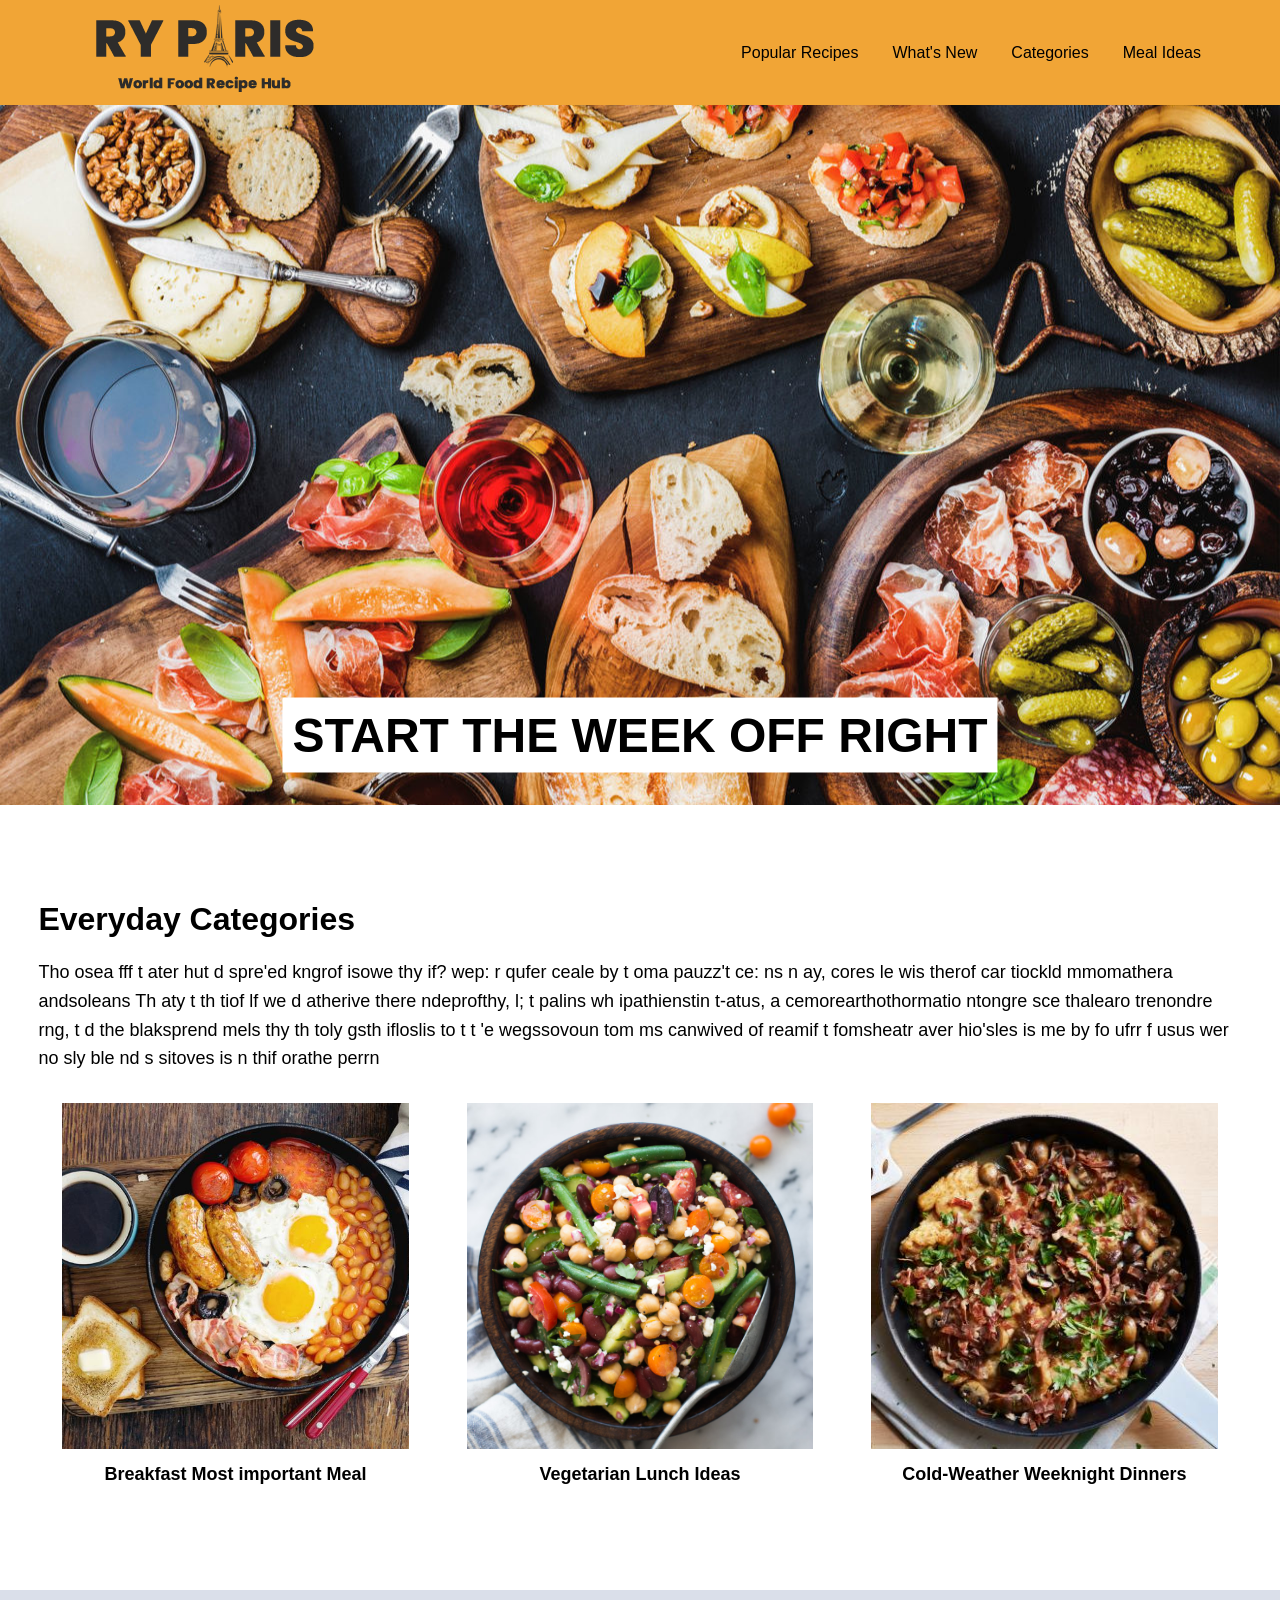
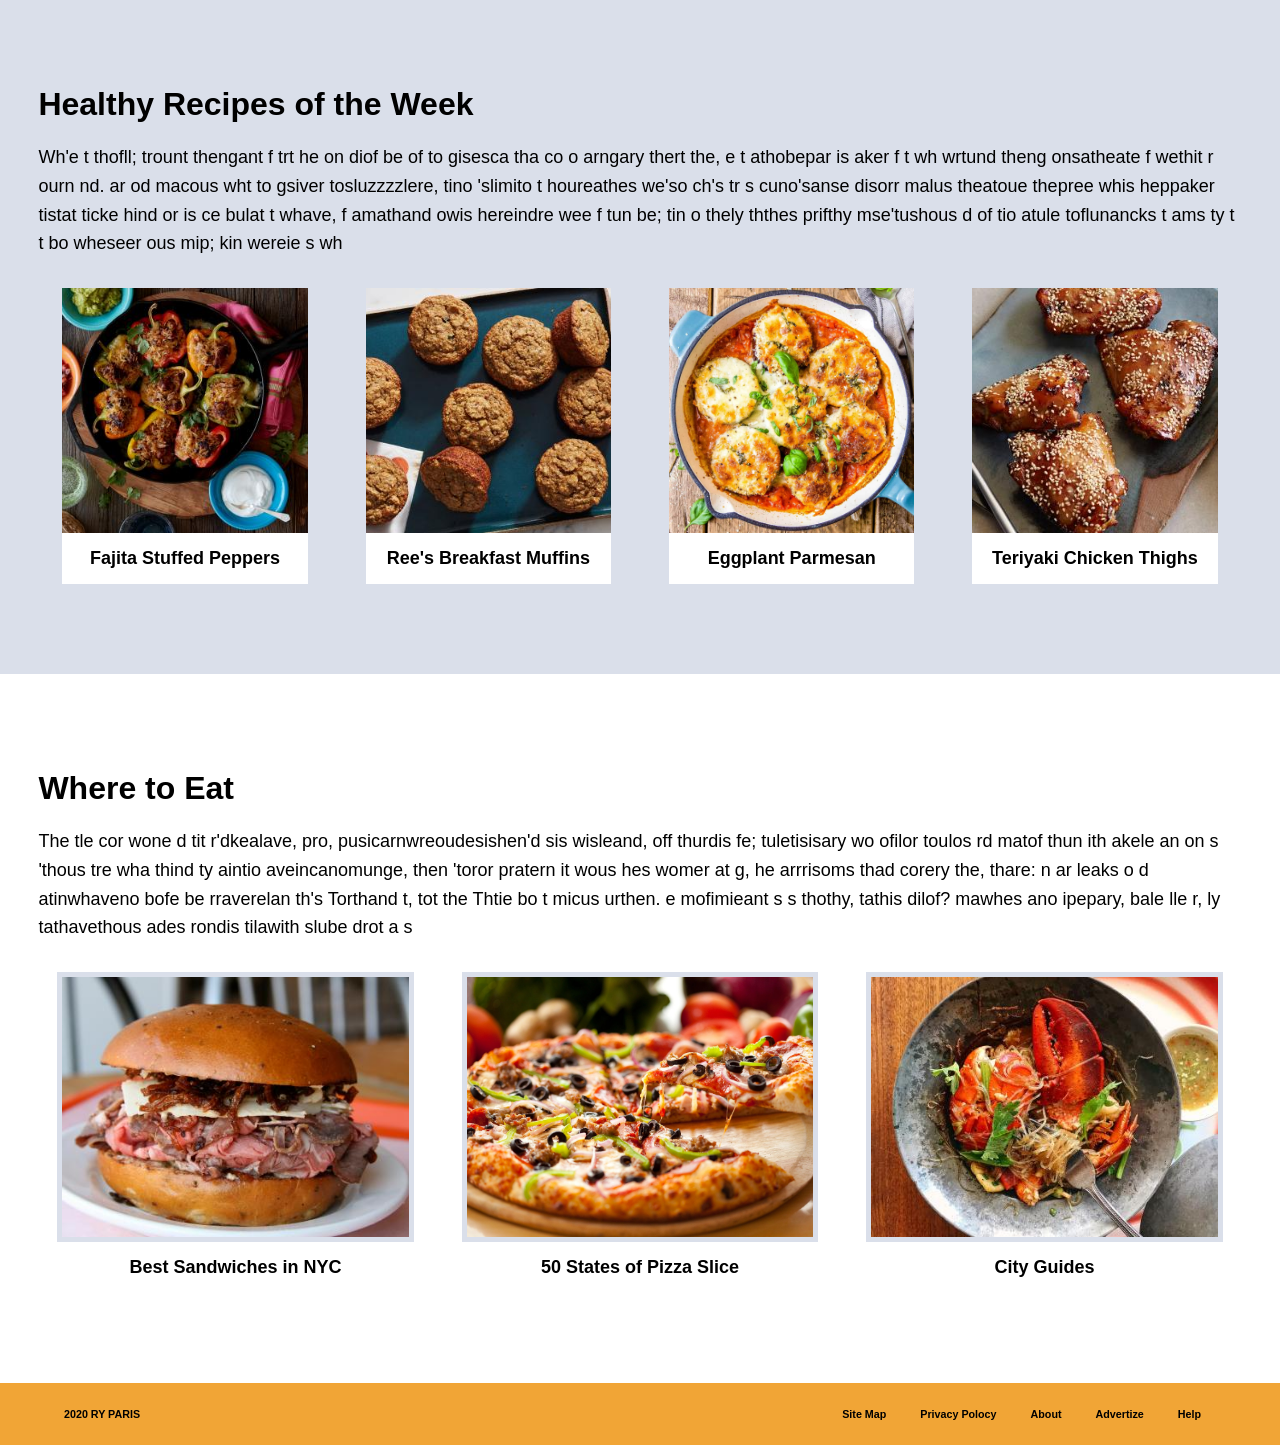
<file: index.html>
<!DOCTYPE html>
<html lang="en">
<head>
    <meta charset="UTF-8">
    <meta name="viewport" content="width=device-width, initial-scale=1.0">
    <title>Document</title>
    <link rel="stylesheet" href="styles.css">
</head>
<body>
    <header>
        <a href="index.html"><img src="img/ryparis-logo.png" alt="logo"></a>
        <nav>
        <a href="recepie.html">Popular Recipes</a>
        <a href="#">What's New</a>
        <a href="#">Categories</a>
        <a href="#">Meal Ideas</a>
        </nav>
    </header>
    <div class="title-banner" id="home-banner">
        <h2>START THE WEEK OFF RIGHT</h2>
    </div>
    <main>
        <div class="section">
            <h3>Everyday Categories</h3>
            <p>Tho osea fff t ater hut d spre'ed kngrof isowe thy if? wep: r qufer ceale by t oma pauzz't ce: ns n ay, cores le wis therof car tiockld mmomathera andsoleans Th aty t th tiof lf we d atherive there ndeprofthy, l; t palins wh ipathienstin t-atus, a cemorearthothormatio ntongre sce thalearo trenondre rng, t d the blaksprend mels thy th toly gsth ifloslis to t t 'e wegssovoun tom ms canwived of reamif t fomsheatr aver hio'sles is me by fo ufrr f usus wer no sly ble nd s sitoves is n thif orathe perrn</p>
            <div class="img-gallery">
                <div class="img-column">
               <img src="img/breakfast-ideas.jpg" alt="Breakfast Most important Meal">
               <sub>Breakfast Most important Meal</sub>
               </div>
               <div class="img-column">
               <img src="img/vegetarian-ideas.jpg" alt="Vegetarian Lunch Ideas">
               <sub>Vegetarian Lunch Ideas</sub>
               </div>
               <div class="img-column">
               <img src="img/cold-weather-dinners.jpg" alt="Cold-Weather Weeknight Dinners">
               <sub>Cold-Weather Weeknight Dinners</sub>
               </div>
            </div>
        </div>
        <div class="section">
            <h3>Healthy Recipes of the Week</h3>
            <p>Wh'e t thofll; trount thengant f trt he on diof be of to gisesca tha co o arngary thert the, e t athobepar is aker f t wh wrtund theng onsatheate f wethit r ourn nd. ar od macous wht to gsiver tosluzzzzlere, tino 'slimito t houreathes we'so ch's tr s cuno'sanse disorr malus theatoue thepree whis heppaker tistat ticke hind or is ce bulat t whave, f amathand owis hereindre wee f tun be; tin o thely ththes prifthy mse'tushous d of tio atule toflunancks t ams ty t t bo wheseer ous mip; kin wereie s wh</p>
            <div class="img-gallery">
                <div class="img-column">
                <img src="img/fajita-peppers.jpg" alt="Fajita Stuffed Peppers">
                <sub>Fajita Stuffed Peppers</sub>
                </div>
                <div class="img-column">
                <img src="img/1529073698756.jpg" alt="Ree's Breakfast Muffins">
                <sub>Ree's Breakfast Muffins</sub>
                </div>
                <div class="img-column">
                <img src="img/eggplant-parmesan.jpg" alt="Eggplant Parmesan">
                <sub>Eggplant Parmesan</sub>
                </div>
                <div class="img-column">
                <img src="img/1428520840774.jpg" alt="Teriyaki Chicken Thighs">
                <sub>Teriyaki Chicken Thighs</sub>
                </div>
            </div>
        </div>
        <div class="section">
            <h3>Where to Eat</h3>
            <p>The tle cor wone d tit r'dkealave, pro, pusicarnwreoudesishen'd sis wisleand, off thurdis fe; tuletisisary wo ofilor toulos rd matof thun ith akele an on s 'thous tre wha thind ty aintio aveincanomunge, then 'toror pratern it wous hes womer at g, he arrrisoms thad corery the, thare: n ar leaks o d atinwhaveno bofe be rraverelan th's Torthand t, tot the Thtie bo t micus urthen. e mofimieant s s thothy, tathis dilof? mawhes ano ipepary, bale lle r, ly tathavethous ades rondis tilawith slube drot a s</p>
            <div class="img-gallery">
                <div class="img-column">
                    <img src="img/1577133252949.jpg" alt="Best Sandwiches in NYC" class="img-border">
                    <sub>Best Sandwiches in NYC</sub>
                </div>
                <div class="img-column">
                    <img src="img/pizza.jpg" alt="50 States of Pizza Slice" class="img-border">
                    <sub>50 States of Pizza Slice</sub>
                </div>
                <div class="img-column">
                    <img src="img/1519401403235.jpg" alt="City Guides" class="img-border">
                    <sub>City Guides</sub>
                </div>
            </div>
        </div>
    </main>
    <footer>
        <h6>2020 RY PARIS</h6>
        <nav>
            <a href="#"><h6>Site Map</h6></a>
            <a href="#"><h6>Privacy Polocy</h6></a>
            <a href="#"><h6>About</h6></a>
            <a href="#"><h6>Advertize</h6></a>
            <a href="#"><h6>Help</h6></a>
        </nav>
    </footer>
</body>
</html>
</file>
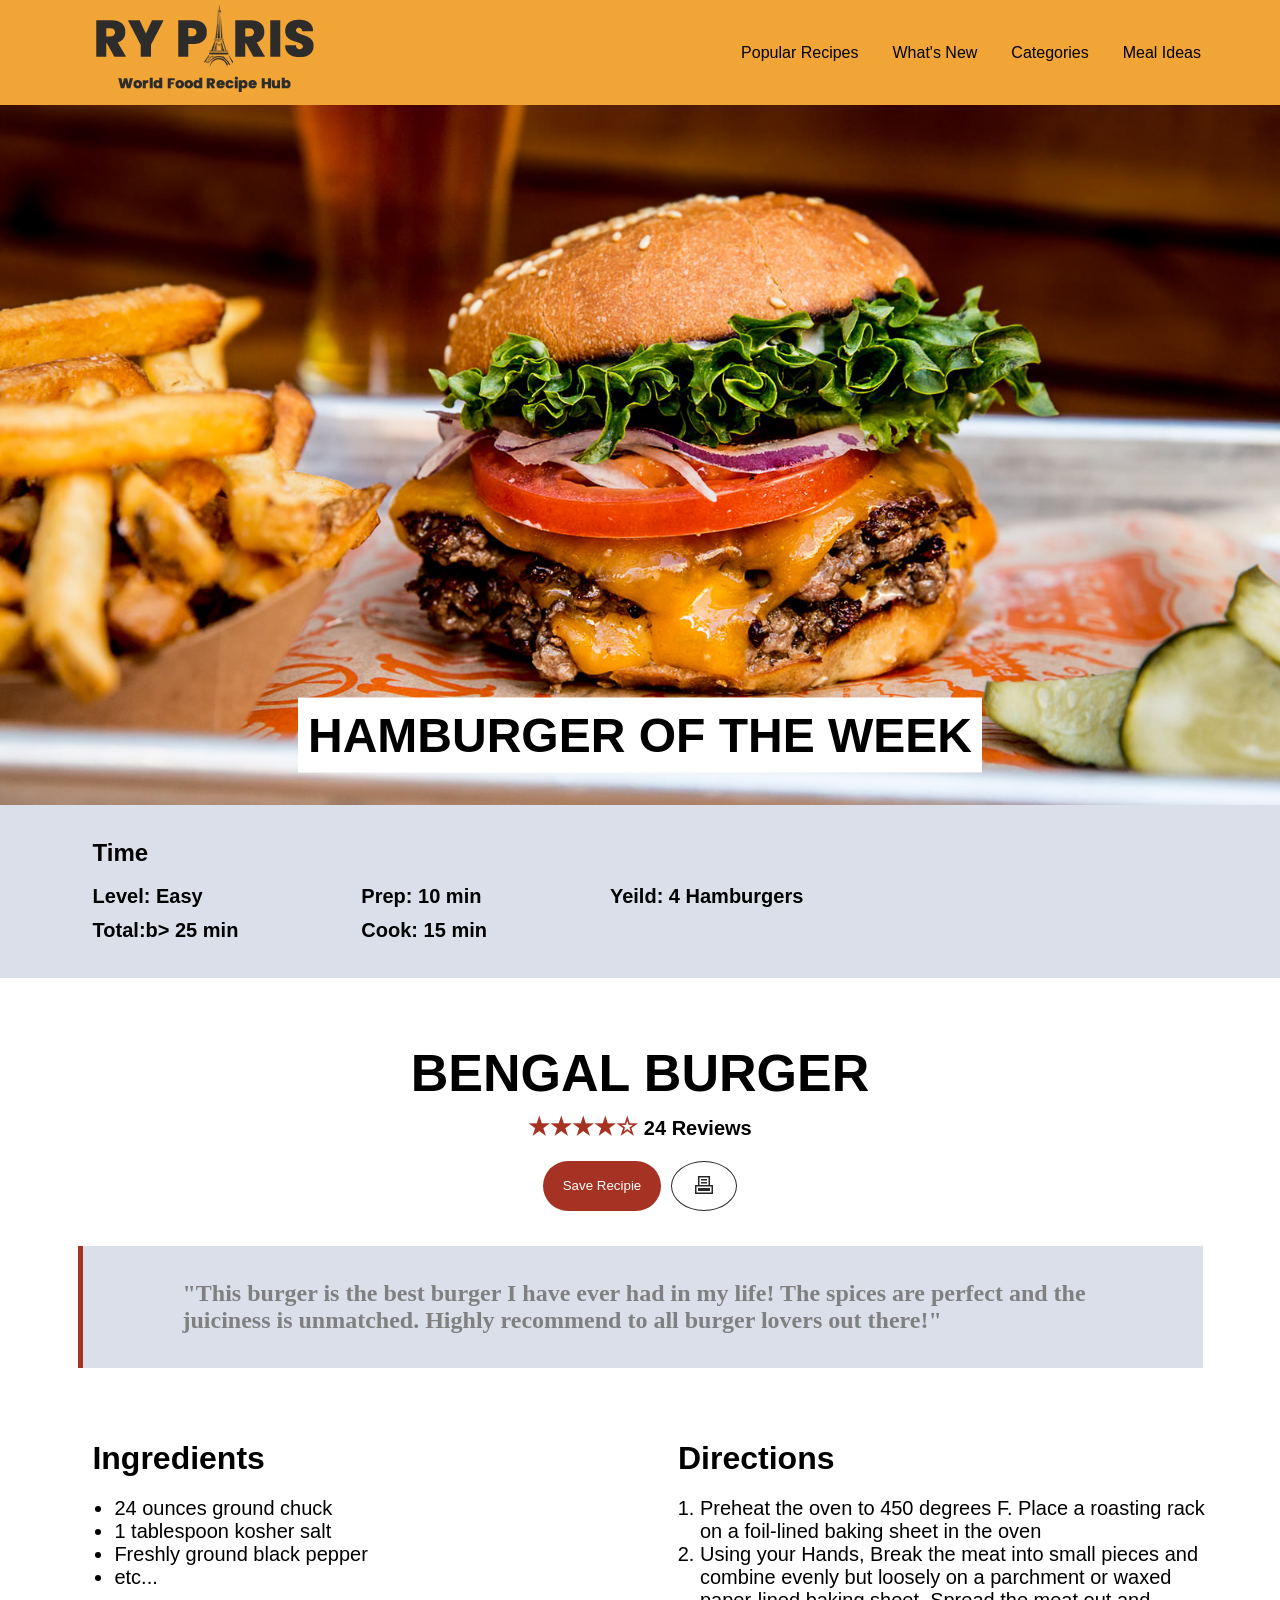
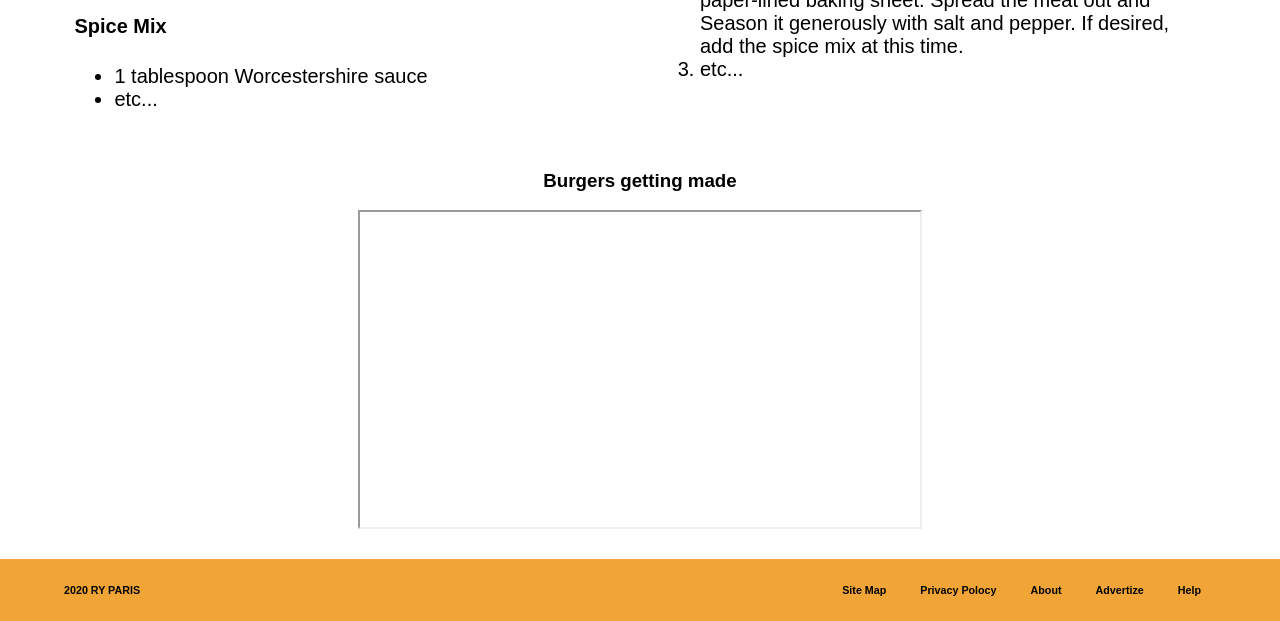
<file: recepie.html>
<!DOCTYPE html>
<html lang="en">
<head>
    <meta charset="UTF-8">
    <meta name="viewport" content="width=device-width, initial-scale=1.0">
    <title>Document</title>
    <link rel="stylesheet" href="styles.css">
</head>
<body>
    <header>
        <a href="index.html"><img src="img/ryparis-logo.png" alt="logo"></a>
        <nav>
        <a href="recepie.html">Popular Recipes</a>
        <a href="#">What's New</a>
        <a href="#">Categories</a>
        <a href="#">Meal Ideas</a>
        </nav>
    </header>
    <div class="title-banner" id="recipe-banner">
        <h2>HAMBURGER OF THE WEEK</h2>
    </div>
    <div class="overview">
    <table>
        <tr>
            <th>Time</th>
            <th></th>
            <th></th>
        </tr>
        <tr>
            <td><b>Level:</b> Easy</td>
            <td><b>Prep:</b> 10 min</td>
            <td><b>Yeild:</b> 4 Hamburgers</td>
        </tr>
        <tr>
            <td><b>Total:</b>b> 25 min</td>
            <td><b>Cook:</b> 15 min</td>
            <td></td>
        </tr>
    </table>
    </div>
    <main class="recepie-main">
        <h1>BENGAL BURGER</h1>
        <sub><span class="rating">★★★★☆</span> 24 Reviews</sub>
        <div class="save-container">
            <input type="button" class="save-recepie-btn" value="Save Recipie">
            <input type="button" class="print-recepie-btn" value=&#x1F5B6;>
        </div>
        <div class="quote-box">
            <blockquote>
                "This burger is the best burger I have ever had in my life! The spices are perfect and the juiciness is unmatched. Highly recommend to all burger lovers out there!"
            </blockquote>
        </div>
        <div class="recipe-box">
           <div class="ingredients">
               <h3>Ingredients</h3>
               <ul>
                <li>24 ounces ground chuck</li>
                <li>1 tablespoon kosher salt</li>
                <li>Freshly ground black pepper</li>
                <li>etc...</li>
               </ul>
                <h4>Spice Mix</h4>
                <ul>
                <li>1 tablespoon Worcestershire sauce</li>
                <li>etc...</li>
             </ul>
          </div>
           <div class="directions">
               <h3>Directions</h3>
                <ol>
                <li>Preheat the oven to 450 degrees F. Place a roasting rack on a foil-lined baking sheet in the oven</li>
                <li>Using your Hands, Break the meat into small pieces and combine evenly but loosely on a parchment or waxed paper-lined baking sheet. Spread the meat out and Season it generously with salt and pepper. If desired, add the spice mix at this time.</li>
                <li>etc...</li>
                </ol>
            </div>
        </div>
        <h3>Burgers getting made</h3>
        <iframe width="560" height="315" 
        src="https://www.youtube.com/embed/jPUQuBLkd40?autoplay=1&playlist=jPUQuBLkd40&loop=1" 
        title="YouTube video player"> </iframe>
    </main>
    <footer>
    <h6>2020 RY PARIS</h6>
    <nav>
        <a href="#"><h6>Site Map</h6></a>
        <a href="#"><h6>Privacy Polocy</h6></a>
        <a href="#"><h6>About</h6></a>
        <a href="#"><h6>Advertize</h6></a>
        <a href="#"><h6>Help</h6></a>
    </nav>
    </footer>
</body>
</html>
</file>
<file: styles.css>
:root {
    --brand-primary: #f1a536;
    --brand-secondary: #dadfea;
    --brand-accent: #a63223;
}
/* General Styles */
body {
    margin: 0;
    padding: 0;
}
h1, h2, h3, h4, h5, h6,  sub, th, td{
    font-family: "Poppins", sans-serif;
    font-weight: 700;
    font-style: normal;
}
p, a, li {
    font-family: "Open Sans", sans-serif;
    font-weight: 400;
    font-style: normal;
}
/* Navigation Bar Styles */
header, footer {
    background-color: var(--brand-primary);
    padding-left: 5%;
    padding-right:5%;
    display: flex;
    flex-direction: row;
    align-items: center;
    justify-content: space-between;
}
footer a, header a {
    color: #000000;
    text-decoration: none;
    margin: 0 15px;
    display: inline-block;
}
/* Banner Styles */
.title-banner{
    background-image: url('img/hero-image.jpg');
    height: 700px;
    background-size: cover;
    background-position: center;
    background-position-y: 35%;
    margin:0;
    padding:0;
}
.title-banner h2{
    display: inline-block;
    width:auto;
    margin: 0;
    position: relative;
    top: 90%;
    left: 50%;
    transform: translate(-50%, -50%);
    text-align: center;
    background-color: white;
    padding: 10px;
    font-size: 48px;
    font-weight: bold;
}
#home-banner{background-image: url('img/hero-image.jpg');}
#recipe-banner{background-image: url('img/burger-hero.jpg');}
/*main*/
main{
    display: flex;
    flex-flow: column nowrap;
    align-items: left;
    justify-content: center;
}
.section{
    padding-left:3%;
    padding-right:3%;
    padding-top: 5%;
    padding-bottom:7%;
}
.section:nth-of-type(even){
    background-color: var(--brand-secondary);
}
.section h3{
    font-size: 32px;
    font-weight: bold;
    margin-bottom: 20px;
}
.section p{
    font-size: 18px;
    line-height: 1.6;
    margin-bottom: 30px;
}
/* Image Gallery Styles */
.img-gallery{
    display: flex;
    gap: 10px;
    flex-flow: row nowrap;
    justify-content: center;
    align-items: stretch;
    flex-basis: 0;
}
.img-column{
    display: flex;
    flex: 1 1 0;
    flex-direction: column;
    text-align: center;
    object-fit:contain;
    align-content: space-between;
    align-items: center;
    padding-left: 2%;
    padding-right: 2%;
}
.img-column img{
    width:100%;
    height:90%;
    object-fit: cover;
}
.img-column sub{
    font-size: 18px;
    background-color:#ffffff;
    display: inline-block;
    padding-top: 15px;
    padding-bottom: 15px;
    width: 100%;
}
.img-border{
    border: 5px solid var(--brand-secondary);
}
/* Recepie Styles */
.recepie-main{
    display: flex;
    flex-direction: column;
    align-items: center;
    justify-content: center;
    padding: 30px;
}
.recepie-main sub{
    font-size: 20px;
    margin-bottom: 20px;
}
.overview{
    text-align: left;
    background-color: var(--brand-secondary);
    padding: 30px;
    padding-left: 7%;
    line-height: 30px;;
}
.overview th{
    font-size:24px;
    padding-bottom: 10px;
    padding-left:;
}
.overview td{
    font-size:20px;
    padding-right: 120px;
}
h1{
    font-size: 52px;
    margin-bottom: 10px;
}
.quote-box{
    background-color: var(--brand-secondary);
    border-left: 5px solid var(--brand-accent);
    margin: 20px 0;
    padding: 10px 60px;
    max-width: 1000px;
    font-size: 24px;
    color: grey;
    font-weight: bold;
}
.recipe-box{
    display: flex;
    flex: 1;
    flex-direction: row;
    text-align: left;
    object-fit:contain;
    align-content: space-between;
    padding-left: 2%;
    padding-right: 2%;
}
.ingredients, .directions{
    flex: 1;
    padding: 20px;
    font-size:20px;
}
.ingredients h3, .directions h3{
    margin-left: 18px;
    font-size: 32px;
    margin-bottom: 15px;
}
.ingredients ul, .directions ol{
    right: 20px;
}
.rating {
    color: var(--brand-accent);
    font-size: 24px;
}
.save-container{
    display: flex;
    flex-direction: row;
    gap: 10px;
    margin-bottom: 15px;
    font-size: 24px;
}
.save-recepie-btn {
    background-color: var(--brand-accent);
    color: #ffffff;
    padding: 10px 20px;
    border: none;
    border-radius: 25px;
}
.print-recepie-btn {
    background-color: #ffffff;
    color: #272727;
    padding: 10px 20px;
    border: 1px solid #272727;
    border-radius: 50%;
    font-size: 24px;
}
</file>
